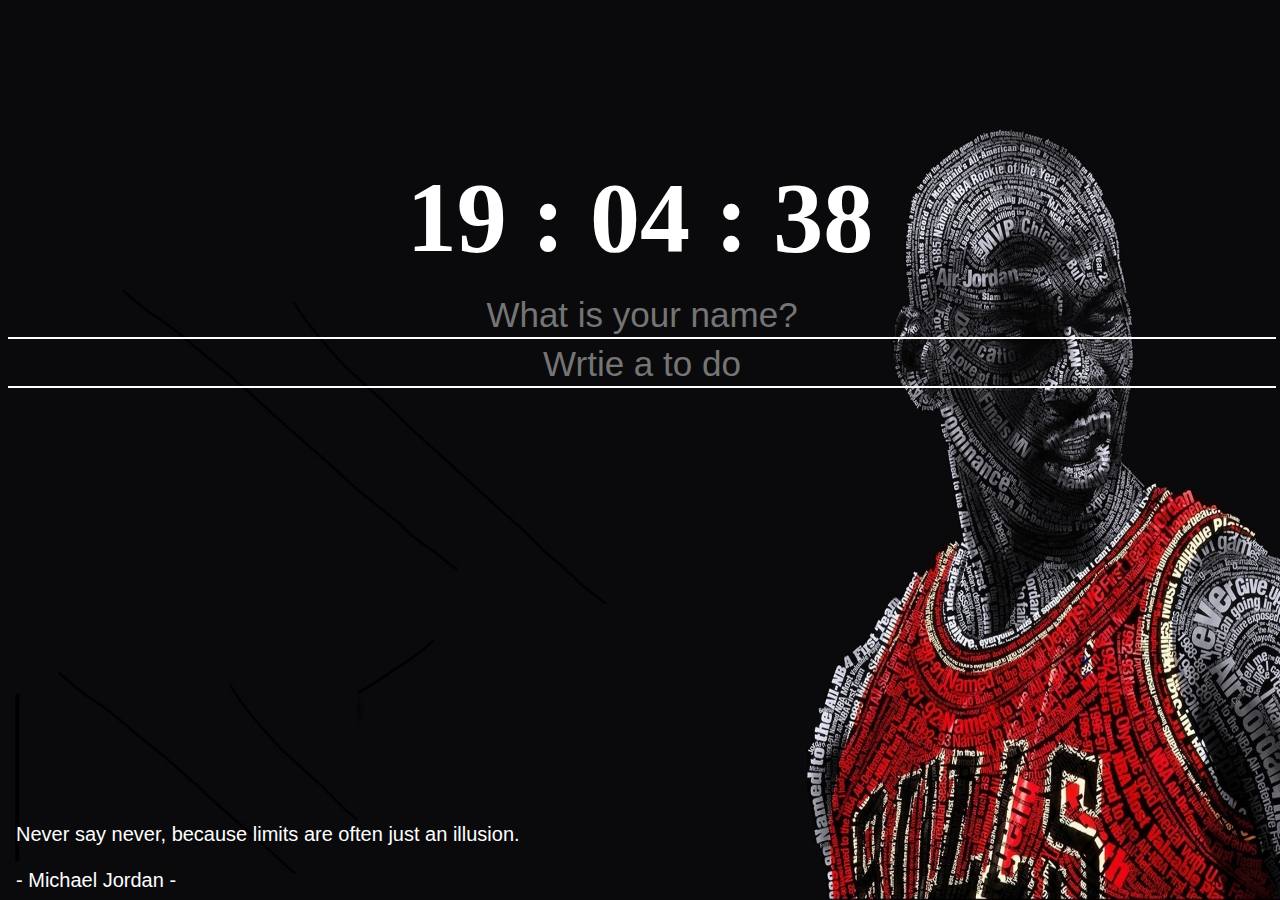
<file: index.html>
<!DOCTYPE html>
<html>


<head>
    <title>Like Legends</title>
    <meta charset="utf-8"/>
    <link rel="stylesheet" href="index.css"/>
    <style>
        h1 { text-align: center; margin-bottom: 15px;}
        h2 { text-align: center; }
		h3 { text-align: center; }
        h4 { text-align: center; }
        ul{
            list-style:none;
        }
    </style>
</head>


<body>
    <div class="js-clock">
        <h1>00:00</h1>
    </div>
    <form class = "js-form form">
        <input type="text" placeholder="What is your name?"/>  
    </form>
    <h4 class="js-greetings greetings"></h4>
    <form class="js-toDoForm">
        <input class = "TODO" type="text" placeholder="Wrtie a to do"/>
    </form>
    <div class = "toDoList">
    <ul class="js-toDoList">
    </ul>
    </div>
    <div class="proverb">
    </div>
        <script src="clock.js"></script>
        <script src="greeting.js"></script>
        <script src="todo.js"></script>
        <script src="bg.js"></script>   
</body>


</html>
</file>
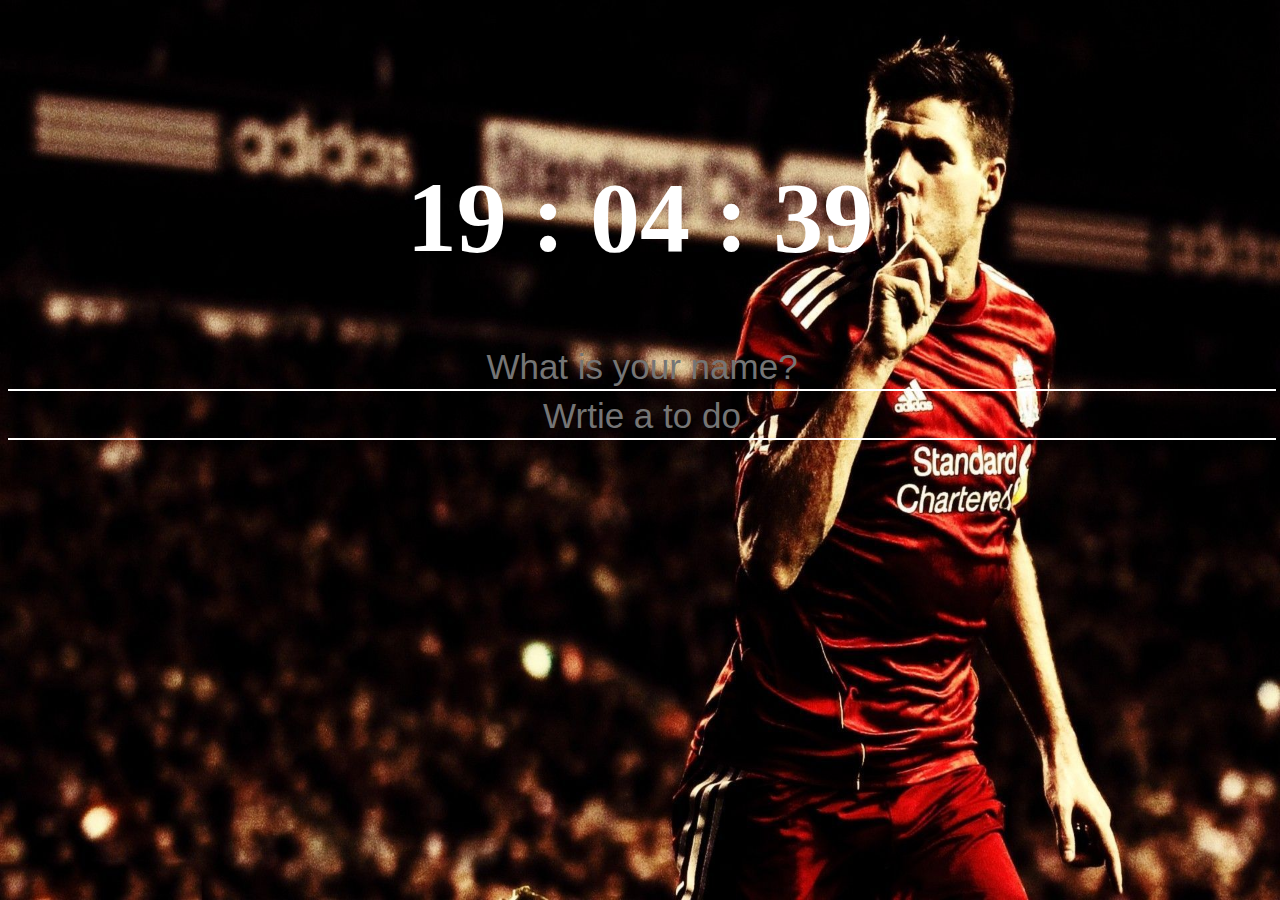
<file: index1.html>
<!DOCTYPE html>
<html>


<head>
    <title>Somthing</title>
    <meta charset="utf-8"/>
    <link rel="stylesheet" href="index.css"/>
    <style>
        h1 { text-align: center;}
        h2 { text-align: center; }
		h3 { text-align: center; }
        h4 { text-align: center; }
        ul{
            list-style:none;
        }
    </style>
</head>


<body>
    <div class="js-clock">
        <h1>00:00</h1>
    </div>
    <form class = "js-form form">
        <input type="text" placeholder="What is your name?" />  
    </form>
    <h4 class="js-greetings greetings"></h4>
    <form class="js-toDoForm">
        <input type="text" placeholder="Wrtie a to do" />
    </form>
    <ul class="js-toDoList">
    </ul>
        <script src="clock.js"></script>
        <script src="greeting.js"></script>
        <script src="todo.js"></script>
        <script src="bg.js"></script>   
</body>


</html>
</file>
<file: index.css>
body{
    background-color: white;
}


.js-clock{
    color :white;
    margin-top : 160px;
    font-size : 50px;
    font-family:-apple-system, BlinkMacSystemFont, 'Segoe UI', Roboto, Oxygen, Ubuntu, Cantarell, 'Open Sans', 'Helvetica Neue', sans-serif
    margin-top : 20;
    margin-bottom: 0;
}

input{
    width: 100%;
    padding-top: 4px;
    display: block;
    background: 0;
    border: 0;
    border-bottom: 2px solid white;
    color: white;
    font-size: 35px;
    line-height: 1.2;
    font-weight: 500;
    outline: none;
    text-align: center;
    transition: border-color .2s ease;
}

.js-toDoForm{
    font-size : 50px;
    text-align: center;
    margin : 0;
}

.js-toDoList{
    marker: none;
    text-align : center;
    z-index: 1;
}

.btn{
    cursor : pointer;
}
body{
    color : white;
}

.clicked{
    color :white; 
}

.form,
.greetings{
    font-size: 50px;
    display : none;
    font-family:-apple-system, BlinkMacSystemFont, 'Segoe UI', Roboto, Oxygen, Ubuntu, Cantarell, 'Open Sans', 'Helvetica Neue', sans-serif;
    text-align: center;
    margin-top : 0;
    margin-bottom: 0;
    
}


.proverb{
    position: absolute;
    bottom: 8px;
    left: 16px;
    font-size: 20px;
    font-family:-apple-system, BlinkMacSystemFont, 'Segoe UI', Roboto, Oxygen, Ubuntu, Cantarell, 'Open Sans', 'Helvetica Neue', sans-serif;
}

.showing{
    display : block; 
}


@keyframes fadeIn{
    from{
        opacity : 0; 
    }
    to{
        opacity : 1;
    }
}

.bgImage{
    position : absolute;
    top : 0;
    left : 0;
    width : 100%;
    height : 100%;
    z-index : -1;
    animation : fadeIn 0.5s linear;
}
</file>
